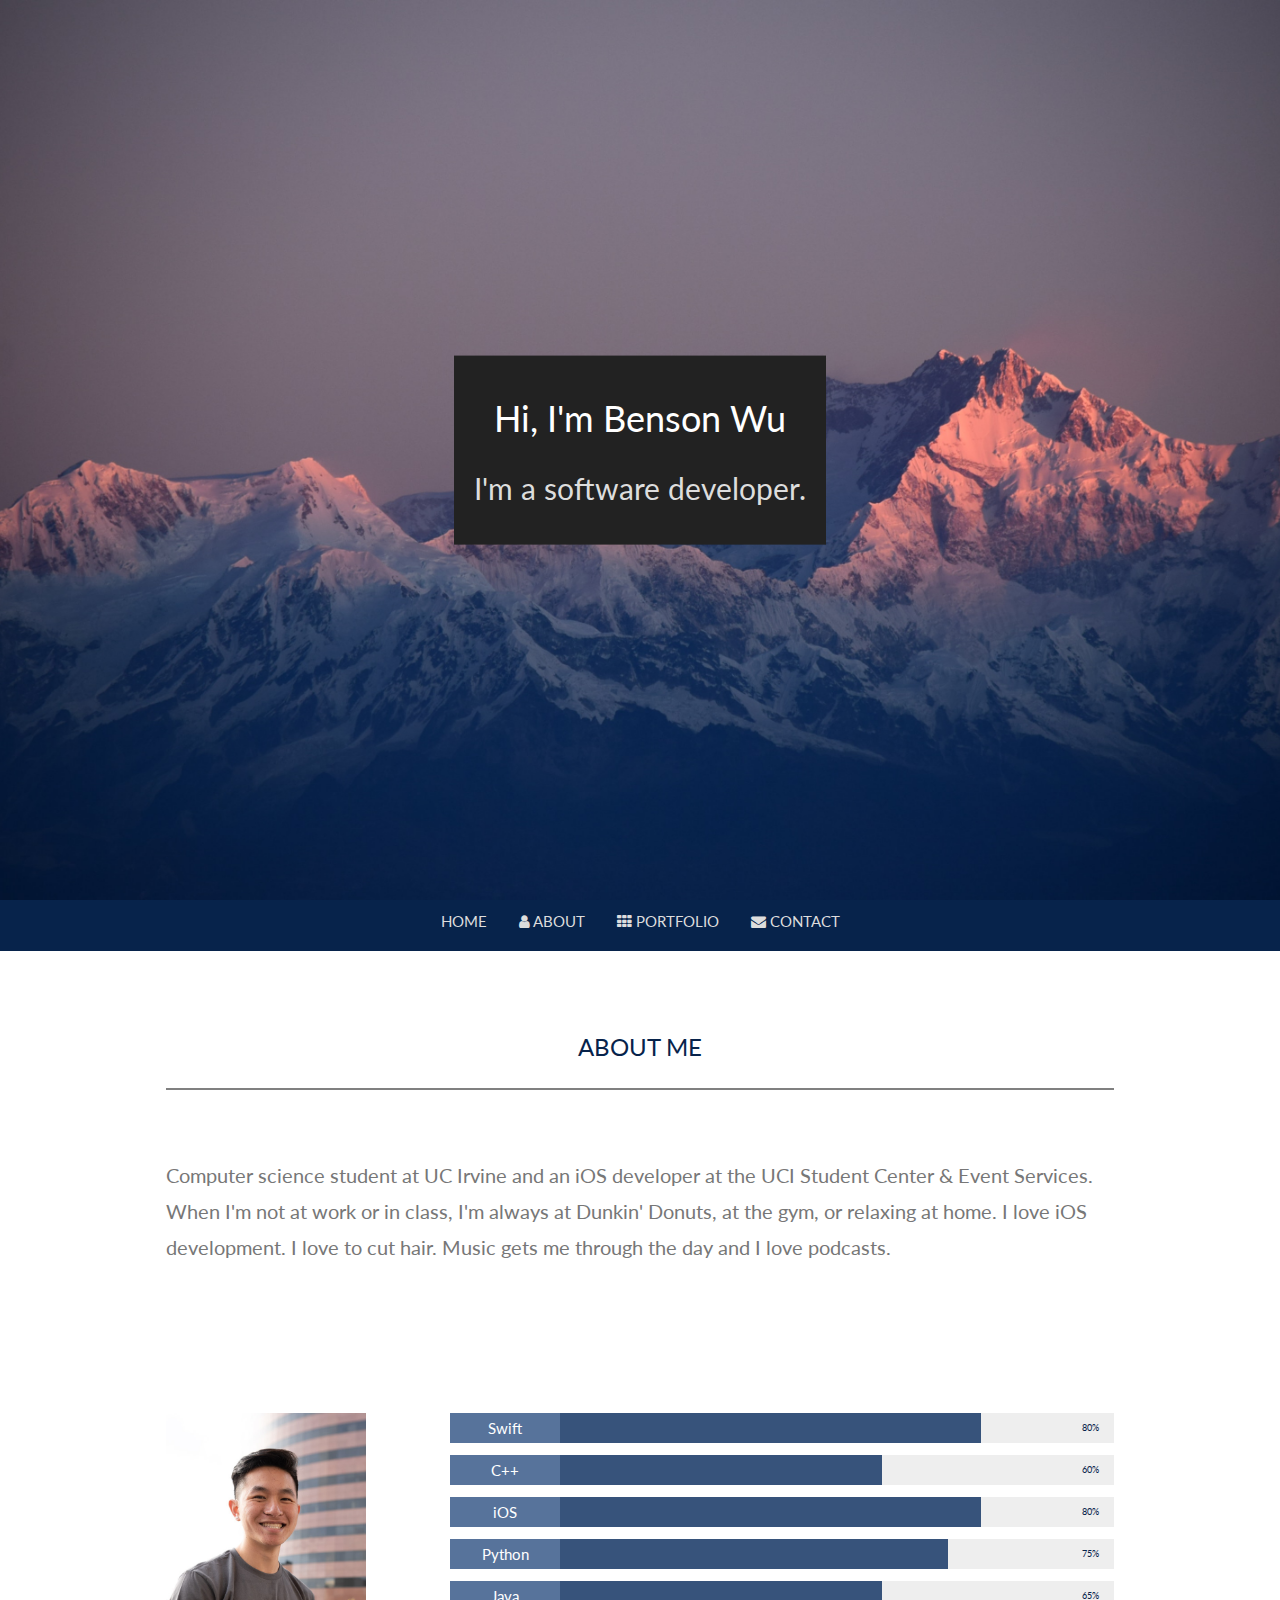
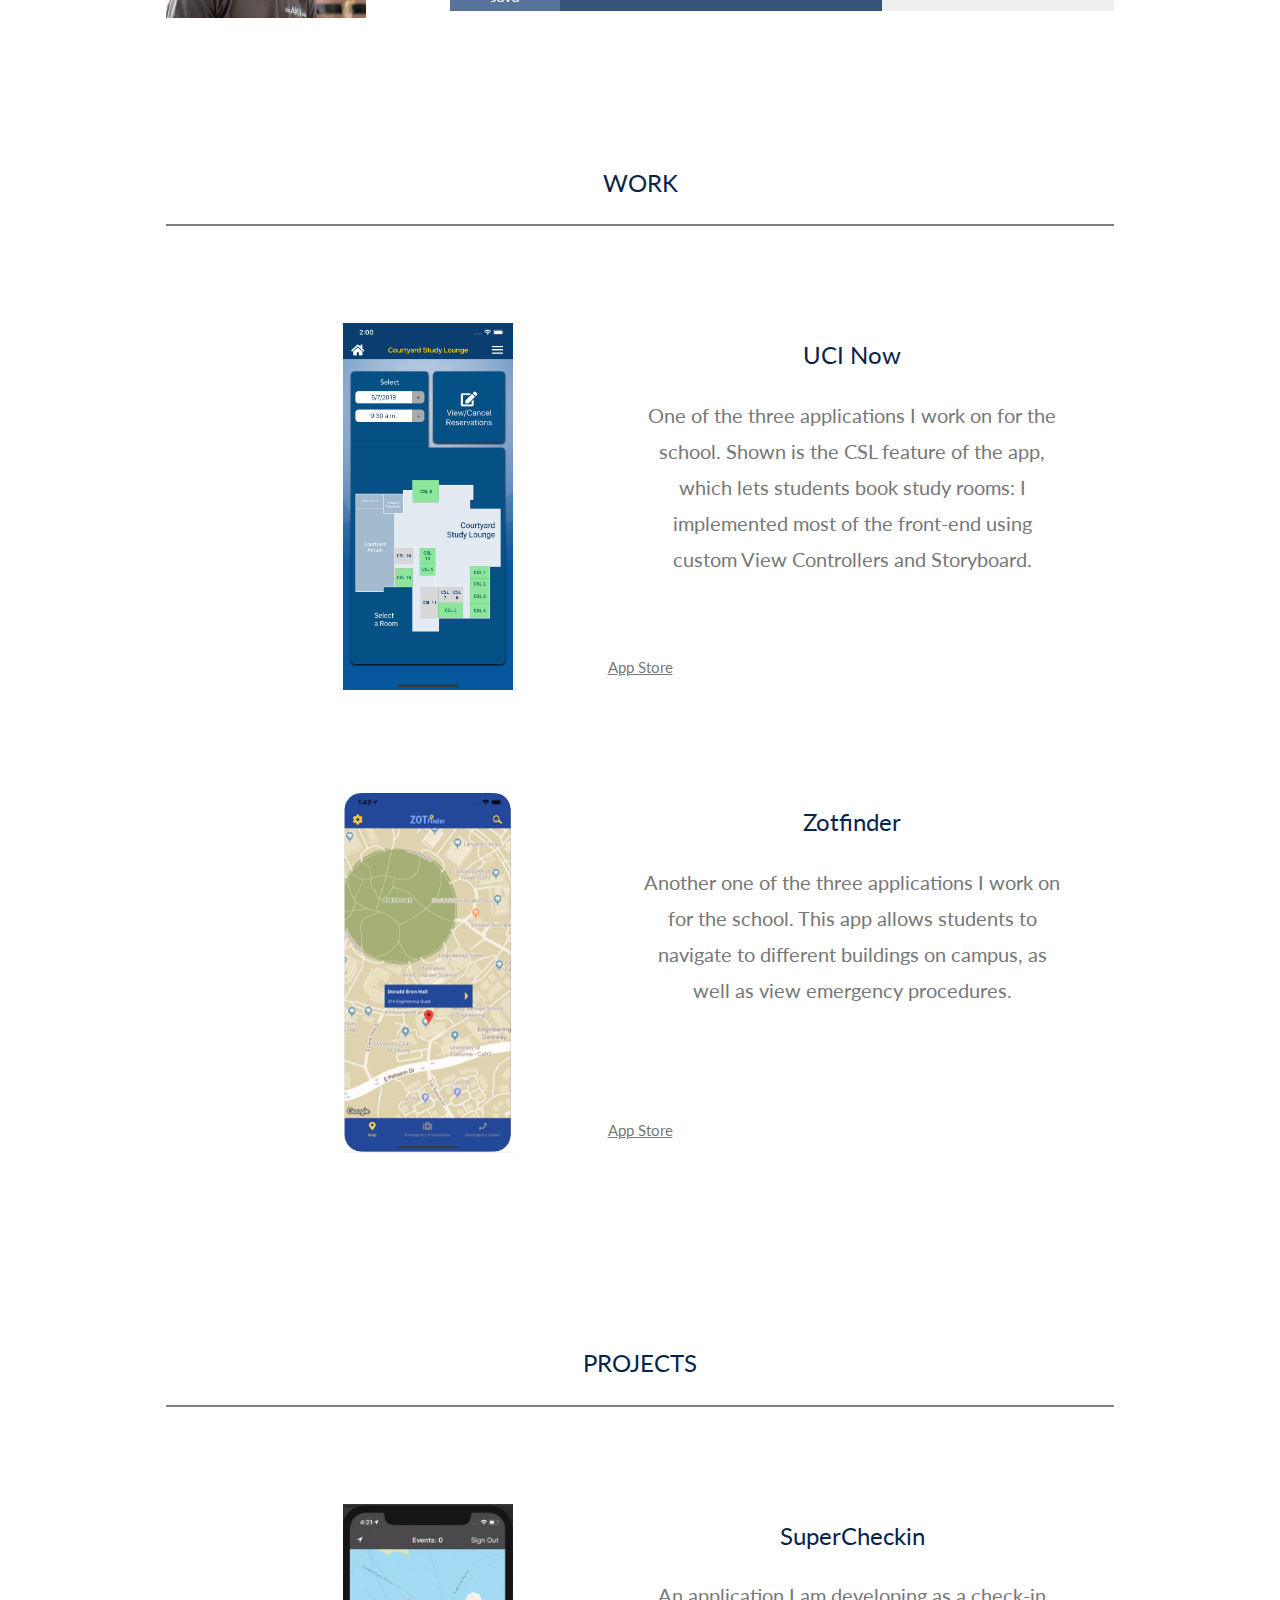
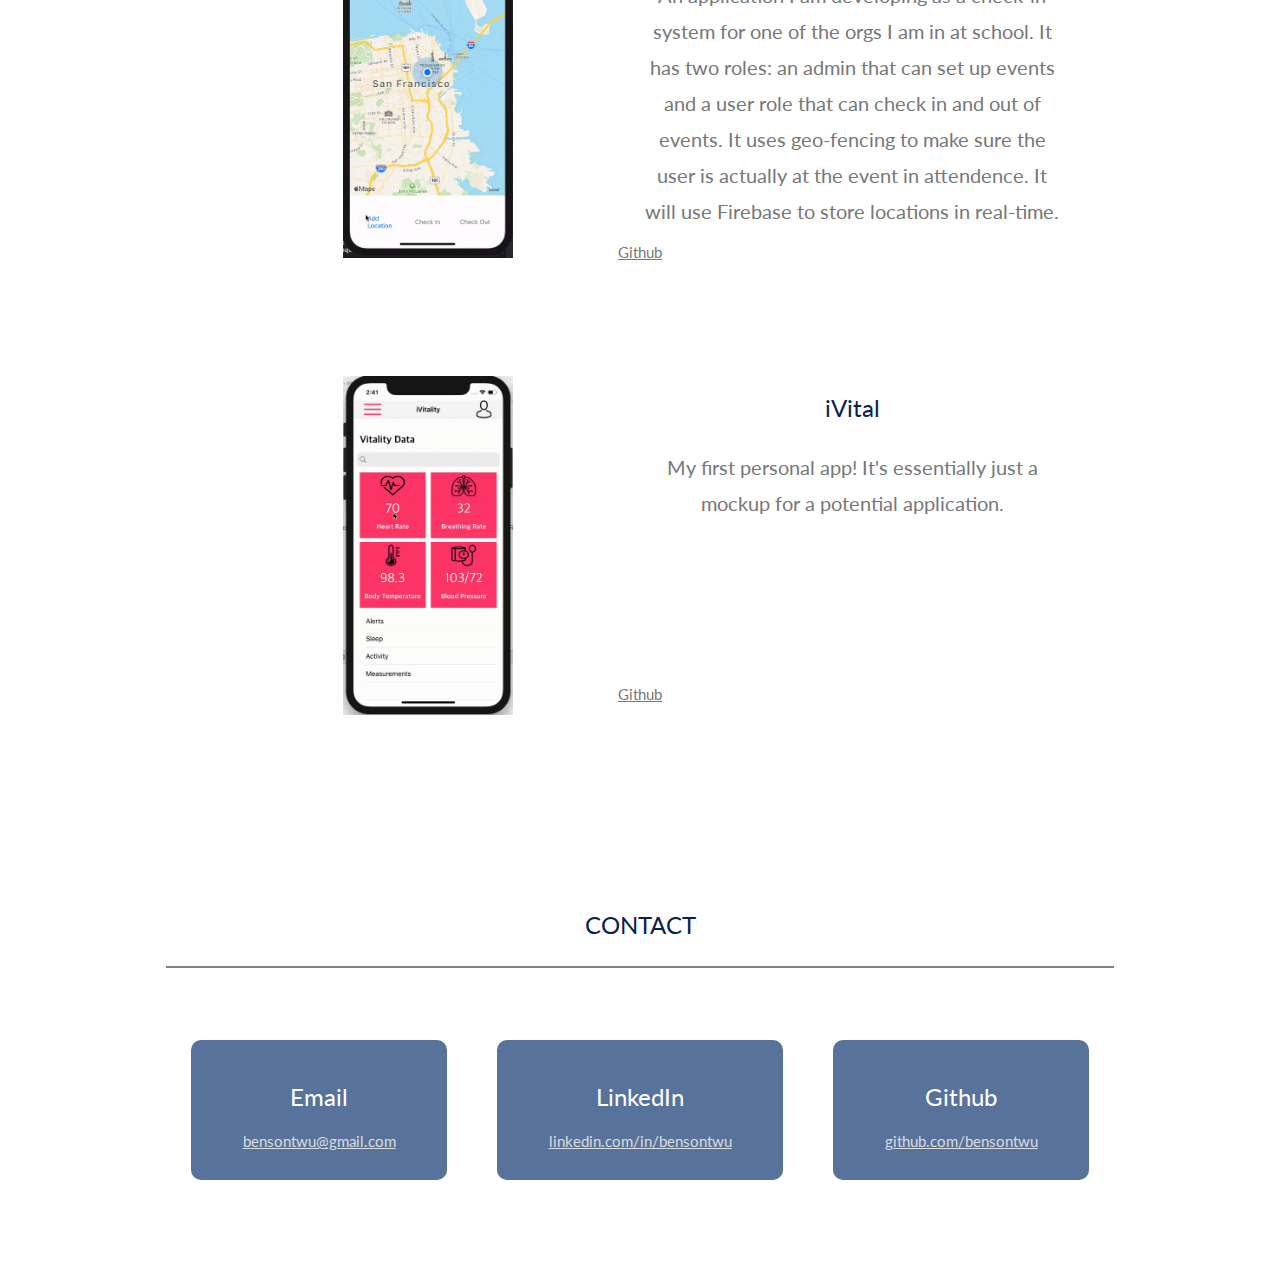
<file: index.html>
<!DOCTYPE html>
<html>

<head>
    <title>Benson Wu</title>
    <link rel="stylesheet" type="text/css" href="stylez.css">
</head>

<meta charset="UTF-8">
<meta name="viewport" content="width=device-width, initial-scale=1">
<link rel="stylesheet" href="https://www.w3schools.com/w3css/4/w3.css">
<link rel="stylesheet" href="https://fonts.googleapis.com/css?family=Lato">
<link rel="stylesheet" href="https://cdnjs.cloudflare.com/ajax/libs/font-awesome/4.7.0/css/font-awesome.min.css">
<style>
	body,h1,h2,h3,h4,h5,h6 {font-family: "Lato", sans-serif;}

	p {
		font-size: 15pt;
	}

	h1 {
		color: white;
		/*font-size: 50pt;*/
	}

	h2 {
		color: #ddd;
		/*font-size: 30pt;*/
	}

	h3 {
		color: #07234B;
		font-style: bold;
	}

	body, html {
	  height: 100%;
	  width: 100%;
	  color: #777;
	  line-height: 1.8;
	}

	hr {
		border: 1px solid grey;
	}

	.box {
		background-color: #222;
		padding: 20px;
	}


	#navBar {
		background-color: #07234B;
		color: #ddd;
	}

	.bgimg1 {
		background-attachment: fixed;
		background-position: center;
		background-repeat: no-repeat;
		background-size: cover;
	}

	.bgimg1 {
		background-image: url('assets/background.jpg');
		min-height: 100%;
		min-width: 100%;
	}

	.bar {
		color: #666;
		height: 30px;
		position: relative;
		background-color: #eee;
		margin: 0 0 12px 0;
		/*align-items: flex-end;*/
		font-size: 7pt;
	}

	.bar.fill {
		top: 0;
		left: 0;
		position: absolute;
		background-color: #37537B;
		padding: 0;
		opacity: 1;
	}
	
	.bar span {
		display: initial;
		z-index: 1;
		padding: 0 15px 0 0;
		align-self: flex-end;
	}

	.bar .tag {
		width: 110px;
		top: 0;
		left: 0;
		position: absolute;
		background-color: #57739B;
		color: #fff;
		height: 100%;
		font-size: 15px;
		text-align: center;
	}

	.flex {
		display: flex;
		flex-direction: column;
		justify-content: center;
		align-items: center;
		color: #07234B;
	}

	.bars-wrapper {
		display: block;
		float: right;
		width: 70%;
	}

	/* IDS */
	#about {
		margin-bottom: 25;
	}

	.prof-pic {
		float: left;
	}

	.projects-grid {
		display: grid;
  		grid-template-columns: auto;
	}

	.contacts-grid {
		display: grid;
		grid-template-columns: auto auto auto;
	}

	.grid-item {
		padding: 25px 25px 25px 25px;
		margin: 25px 25px 25px 25px;
		border-radius: 10px;
		text-align: center;
	}

	.pink {
		background-color: #57739B;
		color: #DDD;
		font-style: bold;
	}

	.pink h3 {
		color: white;
	}

	.grid-item img {
		max-width: 40%;
	}

	.proj-pic {
		float: left;
		width: 50%;
		height: 90%;
	}

	.proj-desc {
		float: right;
		width: 50%;
		height: 90%;
	}


</style>

<body>
	<!-- First Parallax Image with Logo Text -->
	<div class="bgimg1 w3-display-container" id="home">
		<div class="w3-display-middle box">
			<h1 class="w3-center">Hi, I'm Benson Wu</h1>
			<h2 class="w3-center">I'm a software developer.</h2>
		</div>
	</div>

	<!-- Nav Bar -->
	<div class="w3-center" id="navBar">
		<div class="w3-bar">
		    <a class="w3-bar-item w3-button w3-hover-black w3-hide-medium w3-hide-large w3-right" href="javascript:void(0);" onclick="toggleFunction()" title="Toggle Navigation Menu">
		      <i class="fa fa-bars"></i>
		    </a>
		    <a href="#home" class="w3-bar-item w3-button">HOME</a>
		    <a href="#about" class="w3-bar-item w3-button w3-hide-small"><i class="fa fa-user"></i> ABOUT</a>
		    <a href="#portfolio" class="w3-bar-item w3-button w3-hide-small"><i class="fa fa-th"></i> PORTFOLIO</a>
		    <a href="#contact" class="w3-bar-item w3-button w3-hide-small"><i class="fa fa-envelope"></i> CONTACT</a>
		</div>
	</div>

	<div class="w3-content w3-container w3-padding-64" id="about">
		<div>
			<h3 class="w3-center">ABOUT ME</h3>
			<hr>
			<br>
			<p>Computer science student at UC Irvine and an iOS developer at the UCI Student Center & Event Services. When I'm not at work or in class, I'm always at Dunkin' Donuts, at the gym, or relaxing at home. I love iOS development. I love to cut hair. Music gets me through the day and I love podcasts.</p>
		</div>
	</div>
	<div class="w3-content w3-container w3-padding-64" id="profile">
		<div class="prof-pic">
			<img src="assets/profile.jpg" width="200">
		</div>
		<div class="flex bars-wrapper">
			<div class="bar flex">
            	<div class="bar fill" style="width:80%">
					<div class="tag bold flex">Swift</div>
				</div>
				<span>80%</span>
			</div>
			<div class="bar flex">
            	<div class="bar fill" style="width:65%">
					<div class="tag bold flex">C++</div>
				</div>
				<span>60%</span>
			</div>
			<div class="bar flex">
            	<div class="bar fill" style="width:80%">
					<div class="tag bold flex">iOS</div>
				</div>
				<span>80%</span>
			</div>
			<div class="bar flex">
            	<div class="bar fill" style="width:75%">
					<div class="tag bold flex">Python</div>
				</div>
				<span>75%</span>
			</div>
			<div class="bar flex">
            	<div class="bar fill" style="width:65%">
					<div class="tag bold flex">Java</div>
				</div>
				<span>65%</span>
			</div>
		</div>
	</div>
	<div id="portfolio">
		<div class="w3-content w3-container w3-padding-64">
			<h3 class="w3-center">WORK</h3>
			<hr>
			<br>
			<div class="projects-grid">
				<div class="grid-item">
					<div class="proj-pic">
						<img src="assets/uci-now-csl.jpg">
					</div>
					<div class="proj-desc">
						<h3>UCI Now</h3>
						<p>One of the three applications I work on for the school. Shown is the CSL feature of the app, which lets students book study rooms: I implemented most of the front-end using custom View Controllers and Storyboard.</p>
					</div>
					<a href="https://apps.apple.com/us/app/uci-now/id1382415698">App Store</a>
				</div>
				<div class="grid-item">
					<div class="proj-pic">
						<img src="assets/zotfinder.png">
					</div>
					<div class="proj-desc">
						<h3>Zotfinder</h3>
						<p>Another one of the three applications I work on for the school. This app allows students to navigate to different buildings on campus, as well as view emergency procedures.</p>
					</div>
					<a href="https://apps.apple.com/us/app/zotfinder/id915256719">App Store</a>
				</div>
			</div>
		</div>
		<div class="w3-content w3-container w3-padding-64">
			<h3 class="w3-center">PROJECTS</h3>
			<hr>
			<br>
			<div class="projects-grid">
				<div class="grid-item">
					<div class="proj-pic">
						<img src="assets/super-checkin-demo.gif">
					</div>
					<div class="proj-desc">
						<h3>SuperCheckin</h3>
						<p>An application I am developing as a check-in system for one of the orgs I am in at school. It has two roles: an admin that can set up events and a user role that can check in and out of events. It uses geo-fencing to make sure the user is actually at the event in attendence. It will use Firebase to store locations in real-time.</p>
					</div>
					<a href="https://github.com/bensontwu/super-checkin">Github</a>
				</div>
				<div class="grid-item">
					<div class="proj-pic">
						<img src="assets/iVital-demo.gif">
					</div>
					<div class="proj-desc">
						<h3>iVital</h3>
						<p>My first personal app! It's essentially just a mockup for a potential application.</p>
					</div>
					<a href="https://github.com/bensontwu/iVital">Github</a>
				</div>
			</div>
		</div>
	</div>
	<div id="contact">
		<div class="w3-content w3-container w3-padding-64">
			<h3 class="w3-center">CONTACT</h3>
			<hr>
			<br>
			<div class="contacts-grid">
				<div class="grid-item pink">
					<h3>Email</h3>
					<a href="mailto:bensontwu@gmail.com">bensontwu@gmail.com</a>
				</div>
				<div class="grid-item pink">
					<h3>LinkedIn</h3>
					<a href="linkedin.com/in/bensontwu">linkedin.com/in/bensontwu</a>
				</div>
				<div class="grid-item pink">
					<h3>Github</h3>
					<a href="github.com/bensontwu">github.com/bensontwu</a>
				</div>
			</div>

		</div>
	</div>
</body>

</html>
</file>
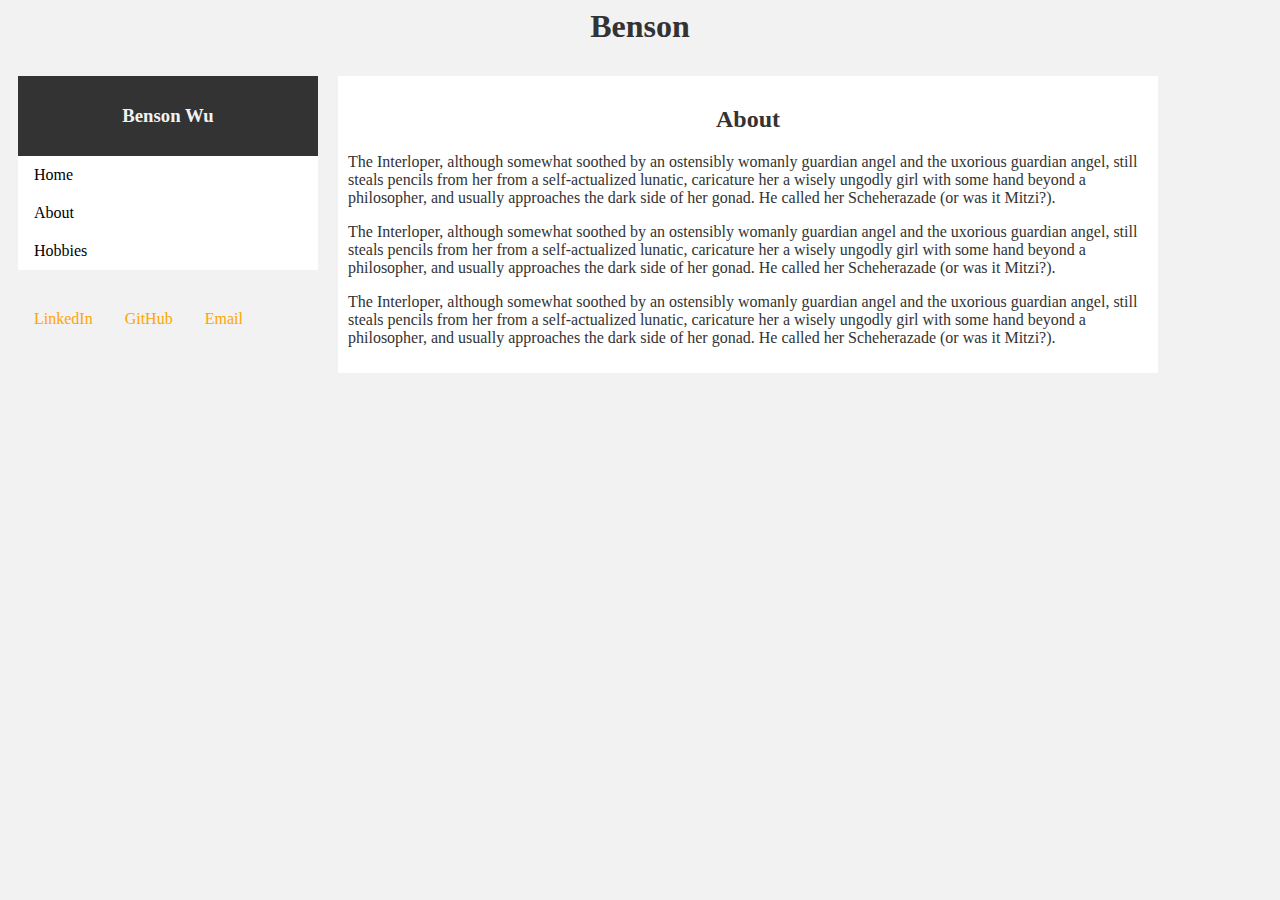
<file: about.html>
<html xmlns="http://www.w3.org/1999/xhtml" >
<head>
    <title>Benson Wu</title>
    <link rel="stylesheet" type="text/css" href="style.css">
</head>

<body>

<div class="header">
	<h1>Benson</h1>
</div>

<div class="column leftfloat">
	<div class="navbar">
		<div class="navbar-heading">
			<h3>Benson Wu</h3>
		</div>
		<ul>
			<li><a href="file:///Users/bensontwu/Projects/bensontwu/home.html#">Home</a></li>
			<li><a href="file:///Users/bensontwu/Projects/bensontwu/about.html#">About</a></li>
			<li><a href="file:///Users/bensontwu/Projects/bensontwu/hobbies.html#">Hobbies</a></li>
		</ul>
	</div>
	<div class="connect">
		<ul>
			<li><a href="https://www.linkedin.com/in/bensontwu/">LinkedIn</a></li>
			<li><a href="https://www.github.com/bensontwu">GitHub</a></li>
			<li><a href="bensontwu@gmail.com">Email</a></li>
		</ul>
	</div>
</div>

<div class="column middle">
	<h2>About</h2>
	<p>The Interloper, although somewhat soothed by an ostensibly womanly guardian angel and the uxorious guardian angel, still steals pencils from her from a self-actualized lunatic, caricature her a wisely ungodly girl with some hand beyond a philosopher, and usually approaches the dark side of her gonad. He called her Scheherazade (or was it Mitzi?).</p>
	<p>The Interloper, although somewhat soothed by an ostensibly womanly guardian angel and the uxorious guardian angel, still steals pencils from her from a self-actualized lunatic, caricature her a wisely ungodly girl with some hand beyond a philosopher, and usually approaches the dark side of her gonad. He called her Scheherazade (or was it Mitzi?).</p>
	<p>The Interloper, although somewhat soothed by an ostensibly womanly guardian angel and the uxorious guardian angel, still steals pencils from her from a self-actualized lunatic, caricature her a wisely ungodly girl with some hand beyond a philosopher, and usually approaches the dark side of her gonad. He called her Scheherazade (or was it Mitzi?).</p>

</div>
</file>
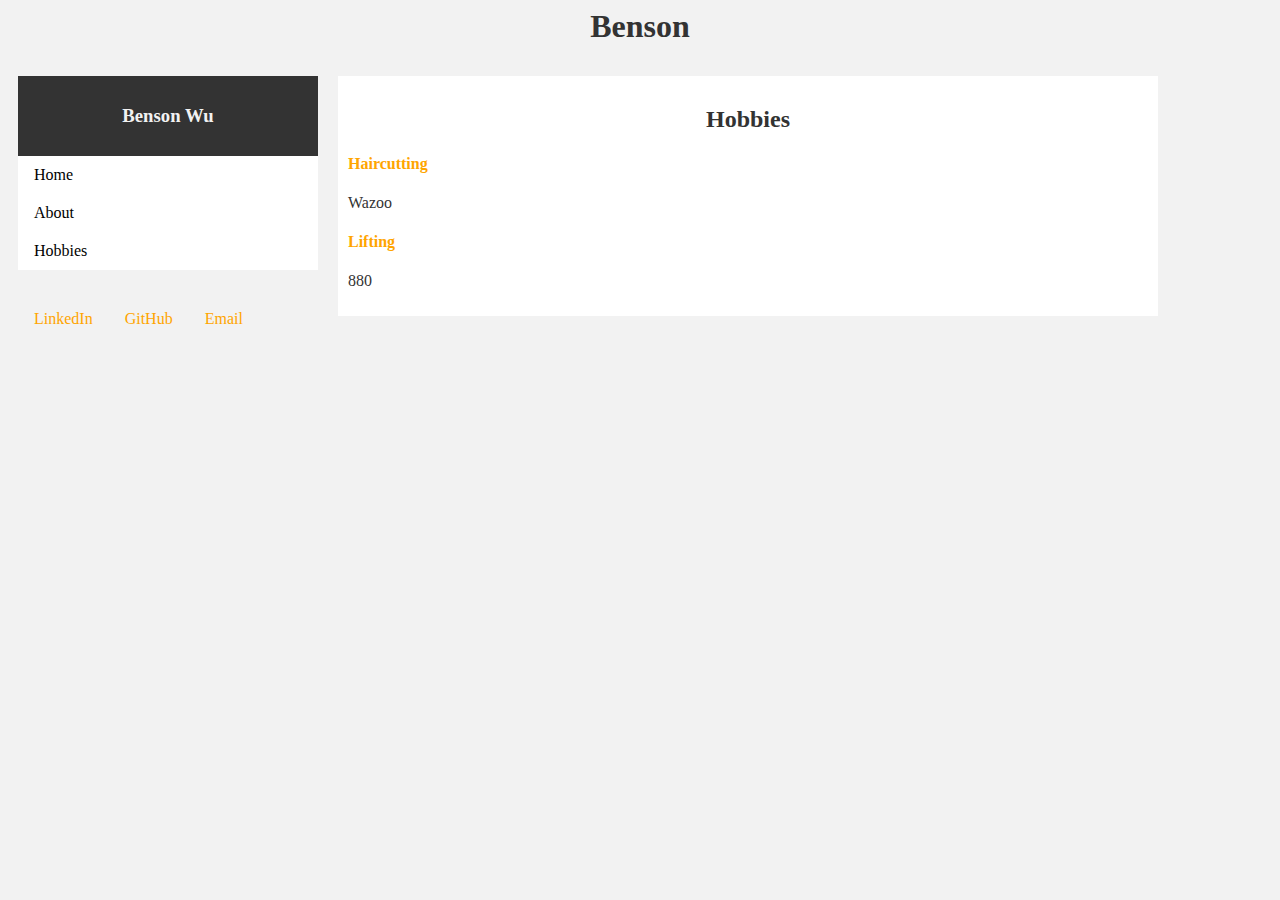
<file: hobbies.html>
<html xmlns="http://www.w3.org/1999/xhtml" >
<head>
    <title>Benson Wu</title>
    <link rel="stylesheet" type="text/css" href="style.css">
</head>

<body>

<div class="header">
	<h1>Benson</h1>
</div>

<div class="column leftfloat">
	<div class="navbar">
		<div class="navbar-heading">
			<h3>Benson Wu</h3>
		</div>
		<ul>
			<li><a href="file:///Users/bensontwu/Projects/bensontwu/home.html#">Home</a></li>
			<li><a href="file:///Users/bensontwu/Projects/bensontwu/about.html#">About</a></li>
			<li><a href="file:///Users/bensontwu/Projects/bensontwu/hobbies.html#">Hobbies</a></li>
		</ul>
	</div>
	<div class="connect">
		<ul>
			<li><a href="https://www.linkedin.com/in/bensontwu/">LinkedIn</a></li>
			<li><a href="https://www.github.com/bensontwu">GitHub</a></li>
			<li><a href="bensontwu@gmail.com">Email</a></li>
		</ul>
	</div>
</div>

<div class="column middle">
	<h2>Hobbies</h2>
	<div class="hobby">
		<h4>Haircutting</h4>
		<p>Wazoo</p>
	</div>
	<div class="hobby">
		<h4>Lifting</h4>
		<p>880</p>
	</div>
</div>
</file>
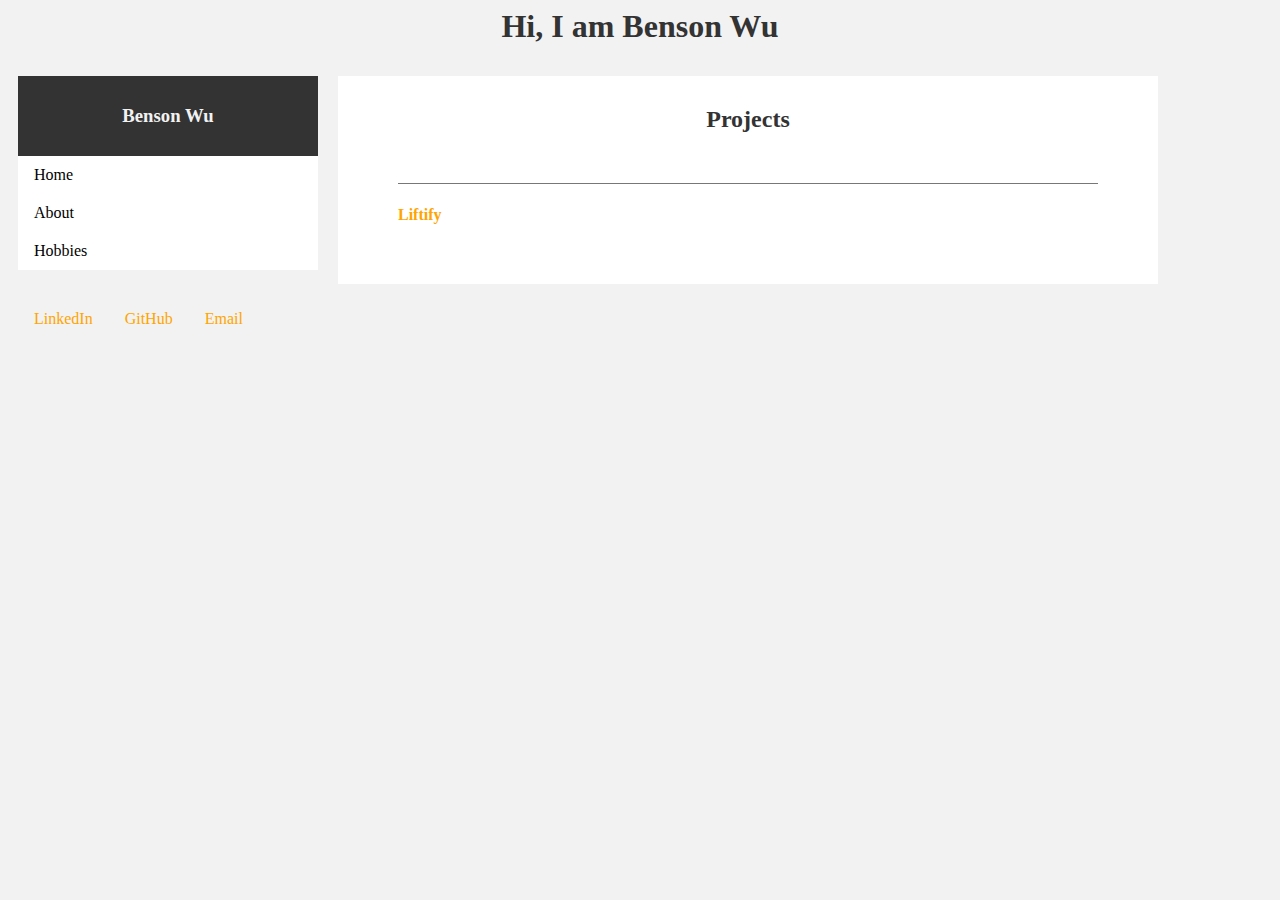
<file: home.html>
﻿<html xmlns="http://www.w3.org/1999/xhtml" >
<head>
    <title>Benson Wu</title>
    <link rel="stylesheet" type="text/css" href="style.css">
</head>

<body>

<div class="header">
	<h1>Hi, I am Benson Wu</h1>
</div>

<div class="column leftfloat">
	<div class="navbar">
		<div class="navbar-heading">
			<h3>Benson Wu</h3>
		</div>
		<ul>
			<li><a href="file:///Users/bensontwu/Projects/bensontwu/home.html#">Home</a></li>
			<li><a href="file:///Users/bensontwu/Projects/bensontwu/about.html#">About</a></li>
			<li><a href="file:///Users/bensontwu/Projects/bensontwu/hobbies.html#">Hobbies</a></li>
		</ul>
	</div>
	<div class="connect">
		<ul>
			<li><a href="https://www.linkedin.com/in/bensontwu/">LinkedIn</a></li>
			<li><a href="https://www.github.com/bensontwu">GitHub</a></li>
			<li><a href="bensontwu@gmail.com">Email</a></li>
		</ul>
	</div>
</div>

<div class="column middle">
	<h2>Projects</h2>
	<div class="project">
		<h4>Liftify</h4>
		<p></p>
	</div>
</div>

</body>
</html>
</file>
<file: stylez.css>
body,h1,h2,h3,h4,h5,h6 {font-family: "Lato", sans-serif;}

body, html {
  height: 100%;
  color: #777;
  line-height: 1.8;
}

#background {
	width: 100%;
	height: auto;
}

img {
	background-attachment: fixed;
	background-position: center;
	background-repeat: no-repeat;
	background-size: cover;
}
</file>
<file: style.css>
body 
{
	background-color: #f2f2f2;
	font-family: verdana;
	color: #333;
}

h1 {
	text-align: center;
}

h2 {
	text-align: center;
}

h3 {
	color: #f2f2f2;
	text-align: center;
	background-color: #333;
}

h4 {
	color: orange;
}

.column {
	margin: 10px;
}

.column.leftfloat {
	position: -webkit-sticky;
 	position: sticky;
 	display: block;
 	top: 0;
 	width: 300px;
 	float: left;
}

.navbar {
	background-color: white;
	margin-bottom: 30px;
}

.navbar ul {
	list-style-type: none;
	margin: 0;
	padding: 0;
}

.navbar li a {
	display: block;
	color: black;
	padding: 10px 16px;
	text-decoration: none;
}

.navbar a:hover {
	background-color: #ddd;
	color: black;
}

.connect ul {
	list-style-type: none;
	margin: 0;
	padding: 0;
}

.connect li a {
	display: block;
	color: orange;
	padding: 10px 16px;
	text-decoration: none;
	float: left;
}

.connect {
	background-color: white;
}

.connect a:hover {
	background-color: #FFdb99;
}

.navbar-heading {
	display: block;
	padding: 10px;
	background-color: #333;
}

.column.middle {
	background-color: white;
	width: 800px;
	padding: 10px;
	float: left;
}

.project {
	border-top-style: solid;
	border-top-color: #777;
	border-top-width: 1px;
	margin: 50px;
	font-family: monaco;
}
</file>
